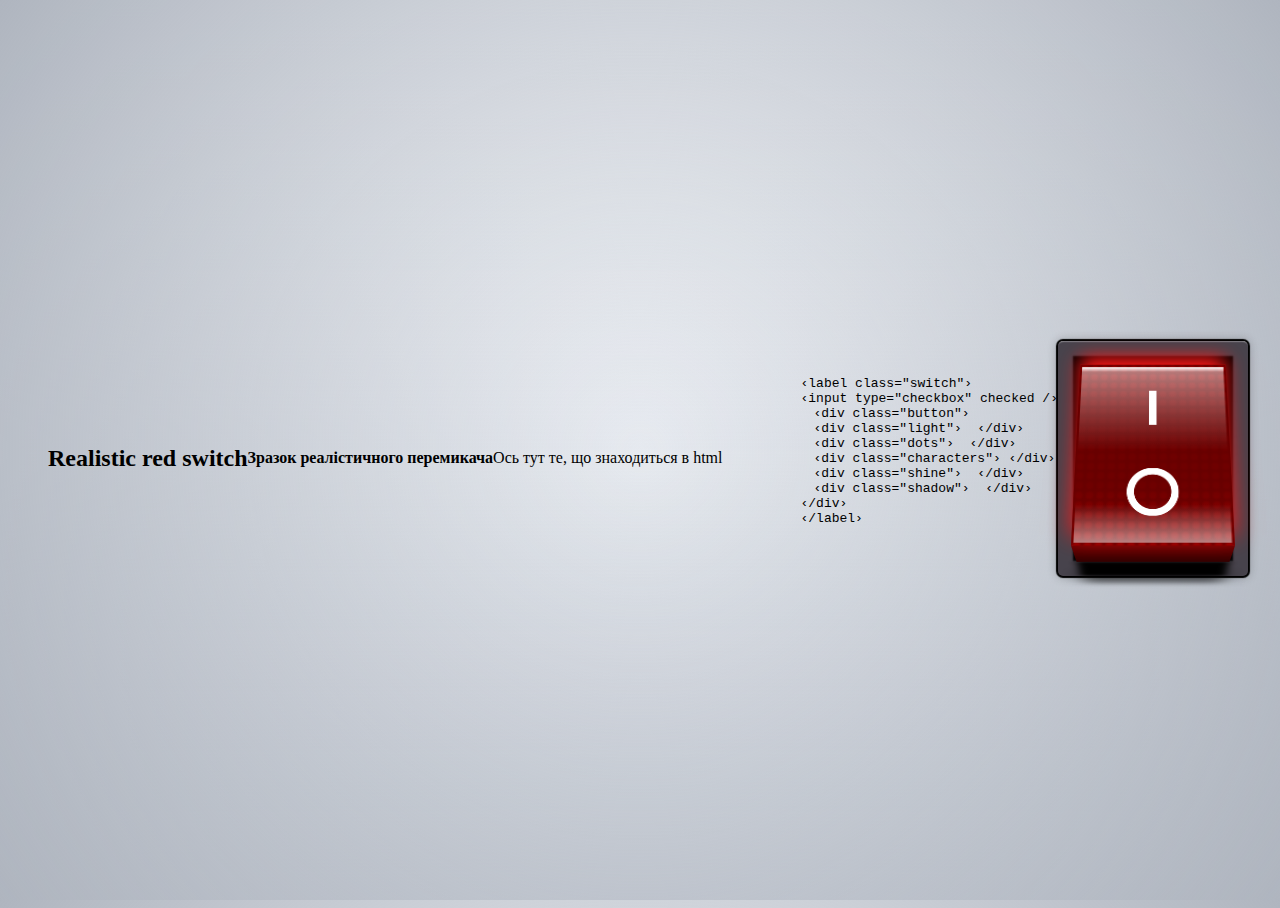
<file: realisticSwitch/index.html>
<!DOCTYPE html>
<html lang="en">
  <head>
    <meta charset="UTF-8" />
    <meta http-equiv="X-UA-Compatible" content="IE=edge" />
    <meta name="viewport" content="width=device-width, initial-scale=1.0" />
    <link rel="stylesheet" href="css/style.min.css" />
    <title>Realistic red switch</title>
  </head>
  <body>
    <h2 class="title">Realistic red switch</h2>

    <h4 class="task">Зразок реалістичного перемикача</h4>
    <br />
    <p>Ось тут те, що знаходиться в html</p>
    <br />
    <p>
      <code>
        <pre>
          &#8249;label class="switch"&#8250;
          &#8249;input type="checkbox" checked /&#8250;
          &emsp;&#8249;div class="button"&#8250;
          &emsp;&#8249;div class="light"&#8250;  &#8249;/div&#8250;
          &emsp;&#8249;div class="dots"&#8250;  &#8249;/div&#8250;
          &emsp;&#8249;div class="characters"&#8250; &#8249;/div&#8250;
          &emsp;&#8249;div class="shine"&#8250;  &#8249;/div&#8250;
          &emsp;&#8249;div class="shadow"&#8250;  &#8249;/div&#8250;
          &#8249;/div&#8250;
          &#8249;/label&#8250;
        </pre>
      </code>
    </p>
    <br />
    <br />

    <label class="switch">
      <input type="checkbox" checked />
      <div class="button">
        <div class="light"></div>
        <div class="dots"></div>
        <div class="characters"></div>
        <div class="shine"></div>
        <div class="shadow"></div>
      </div>
    </label>
  </body>
</html>
</file>
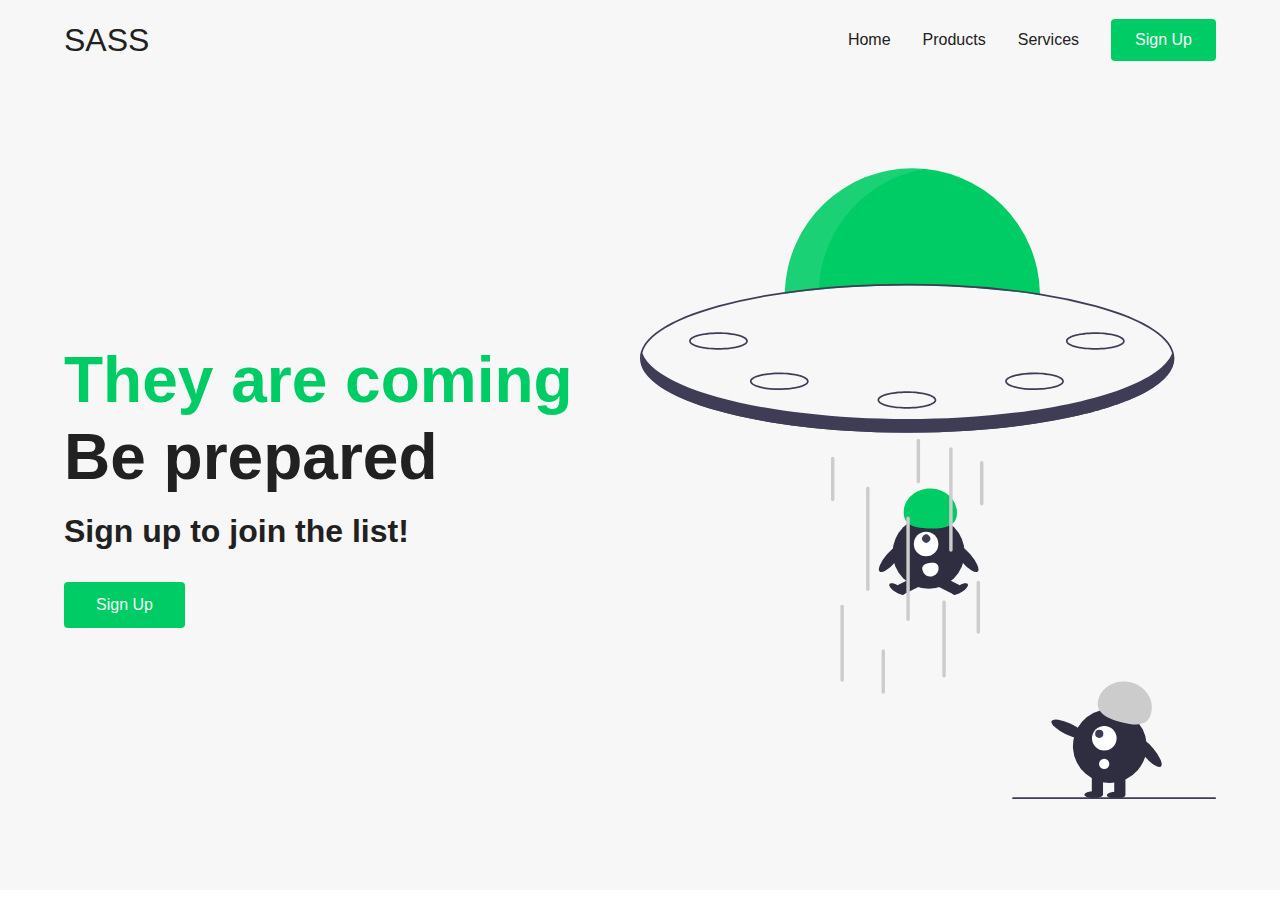
<file: theyAreComming/index.html>
<!DOCTYPE html>
<html lang="en">
<head>
  <meta charset="UTF-8">
  <meta http-equiv="X-UA-Compatible" content="IE=edge">
  <meta name="viewport" content="width=device-width, initial-scale=1.0">
  <link rel="stylesheet" href="https://use.fontawesome.com/releases/v5.15.1/css/all.css"
  integrity="sha384-vp86vTRFVJgpjF9jiIGPEEqYqlDwgyBgEF109VFjmqGmIY/Y4HV4d3Gp2irVfcrp"
  crossorigin="anonymous">
  <link rel="stylesheet" href="./css/styles.min.css">
  <title>SASS pre-processor example</title>
</head>
<body>
  <!-- Navbar Section -->
  <nav class="navbar">
    <a href="/" class="navbar__logo">SASS</a>
    <div class="navbar__bars">
      <i class="fas fa-bars"></i>
    </div>
    <div class="navbar__menu">
      <a href="/" class="navbar__menu-links">Home</a>
      <a href="/" class="navbar__menu-links">Products</a>
      <a href="/" class="navbar__menu-links">Services</a>
      <a href="/" class="navbar__menu-links" id="button">Sign Up</a>
    </div>
  </nav>

  <!-- Hero Section -->
  <div class="hero">
    <div class="hero__container">
      <div class="hero__container-left">
        <h1>They are coming</h1>
        <h2>Be prepared</h2>
        <p>Sign up to join the list!</p>
        <button class="hero__container-btn">
          <a href="#">Sign Up</a>
        </button>
      </div>
      <div class="hero__container-right">
        <img src="images/img-2.svg" alt="alien" class="hero__container-img">
      </div>
    </div>
  </div>
</body>
</html>
</file>
<file: realisticSwitch/css/style.min.css>
body,html{width:100%;height:100%}body{background-color:#fafcff;background-image:radial-gradient(circle, transparent, #afb5bf),linear-gradient(transparent, #d3d8e0);display:flex;align-items:center;justify-content:center}.switch{background-color:black;width:150px;height:195px;box-shadow:0 0 10px 2px rgba(0,0,0,0.2),0 0 1px 2px black,inset 0 2px 2px -2px white,inset 0 0 2px 15px #47434c,inset 0 0 2px 22px black;border-radius:5px;padding:20px;perspective:700px}.switch input{display:none}.switch input:checked+.button{transform:translateZ(20px) rotateX(25deg);box-shadow:0 -10px 20px #ff1818}.switch input:checked+.button .light{animation:flicker 0.2s infinite 0.3s}.switch input:checked+.button .shine{opacity:1}.switch input:checked+.button .shadow{opacity:0}.switch .button{transition:all 0.3s cubic-bezier(1, 0, 1, 1);transform-origin:center center -20px;transform:translateZ(20px) rotateX(-25deg);transform-style:preserve-3d;background-color:#9b0621;width:100%;height:100%;position:relative;cursor:pointer;background:linear-gradient(#980000 0%, #6f0000 30%, #6f0000 70%, #980000 100%);background-repeat:no-repeat}.switch .button::before{content:"";background:linear-gradient(rgba(255,255,255,0.8) 10%, rgba(255,255,255,0.3) 30%, #650000 75%, #320000) 50% 50%/97% 97%,#b10000;background-repeat:no-repeat;width:100%;height:50px;transform-origin:top;transform:rotateX(-90deg);position:absolute;top:0}.switch .button::after{content:"";background-image:linear-gradient(#650000, #320000);width:100%;height:50px;transform-origin:top;transform:translateY(50px) rotateX(-90deg);position:absolute;bottom:0;box-shadow:0 50px 8px 0px black,0 80px 20px 0px rgba(0,0,0,0.5)}.switch .light{opacity:0;animation:light-off 1s;position:absolute;width:100%;height:100%;background-image:radial-gradient(#ffc97e, #ff1818 40%, transparent 70%)}.switch .dots{position:absolute;width:100%;height:100%;background-image:radial-gradient(transparent 30%, rgba(101,0,0,0.7) 70%);background-size:10px 10px}.switch .characters{position:absolute;width:100%;height:100%;background:linear-gradient(white, white) 50% 20%/5% 20%,radial-gradient(circle, transparent 50%, white 52%, white 70%, transparent 72%) 50% 80%/33% 25%;background-repeat:no-repeat}.switch .shine{transition:all 0.3s cubic-bezier(1, 0, 1, 1);opacity:0.3;position:absolute;width:100%;height:100%;background:linear-gradient(white, transparent 3%) 50% 50%/97% 97%,linear-gradient(rgba(255,255,255,0.5), transparent 50%, transparent 80%, rgba(255,255,255,0.5)) 50% 50%/97% 97%;background-repeat:no-repeat}.switch .shadow{transition:all 0.3s cubic-bezier(1, 0, 1, 1);opacity:1;position:absolute;width:100%;height:100%;background:linear-gradient(transparent 70%, rgba(0,0,0,0.8));background-repeat:no-repeat}@keyframes flicker{0%{opacity:1}80%{opacity:0.8}100%{opacity:1}}@keyframes light-off{0%{opacity:1}80%{opacity:0}}
</file>
<file: theyAreComming/css/styles.min.css>
.navbar__logo,.navbar__menu,.navbar__menu-links{display:flex;align-items:center}.navbar{background-color:#f7f7f7;height:80px;display:flex;justify-content:space-between;padding:0.5rem calc((100vw - 1200px) / 2);position:relative;z-index:10}.navbar__logo{color:#222121;cursor:pointer;text-decoration:none;font-size:2rem;margin-left:24px}.navbar__bars{opacity:0}@media screen and (max-width: 768px){.navbar__bars{color:#222121;opacity:1;position:absolute;top:22px;right:20px;font-size:2rem}}.navbar__menu{list-style:none;text-align:center;margin-right:24px}@media screen and (max-width: 768px){.navbar__menu{display:none}}.navbar__menu-links{color:#222121;justify-content:center;text-decoration:none;padding:0 1rem}.navbar__menu-links:hover{color:#0c6;transition:all 0.3s ease}.navbar__menu #button{padding:12px 24px;border:none;outline:none;border-radius:4px;background:#0c6;margin-left:16px;color:#f7f7f7}.navbar__menu #button:hover{background:#fb4b4e;transition:all 0.3s ease}*{box-sizing:border-box;margin:0;padding:0;font-family:Arial, Helvetica, sans-serif}.hero{background-color:#f7f7f7}.hero__container{display:grid;grid-template-columns:1fr 1fr;align-items:center;justify-items:center;width:100%;max-width:1200px;margin:0 auto;padding-right:24px;padding-left:24px;height:90vh;z-index:1}@media screen and (max-width: 768px){.hero__container{grid-template-columns:1fr;height:100%}}.hero__container-left{width:100%;line-height:1.2}@media screen and (max-width: 768px){.hero__container-left{padding:5rem 0}}@media screen and (max-width: 280px){.hero__container-left{line-height:1.5}}.hero__container-left h1{font-size:4rem;color:#0c6}@media screen and (max-width: 280px){.hero__container-left h1{font-size:1.5rem}}.hero__container-left h2{font-size:4rem;color:#222121}@media screen and (max-width: 280px){.hero__container-left h2{font-size:2rem}}.hero__container-left p{font-size:2rem;font-weight:700;color:#222121;margin-top:1rem}@media screen and (max-width: 280px){.hero__container-left p{font-size:1.5rem}}.hero__container-btn{font-size:1rem;background-color:#0c6;padding:14px 32px;border:none;border-radius:4px;color:#f7f7f7;margin-top:2rem;cursor:pointer;outline:none;position:relative;transition:all 0.3s}.hero__container-btn a{position:relative;z-index:2;color:#f7f7f7;text-decoration:none}.hero__container-btn::after{position:absolute;content:'';top:0;left:0;width:0;height:100%;background:#fb4b4e;transition:all 0.3s;border-radius:4px}.hero__container-btn:hover::after{width:100%}.hero__container-right{text-align:center}.hero__container-img{height:100%;width:100%}
</file>
